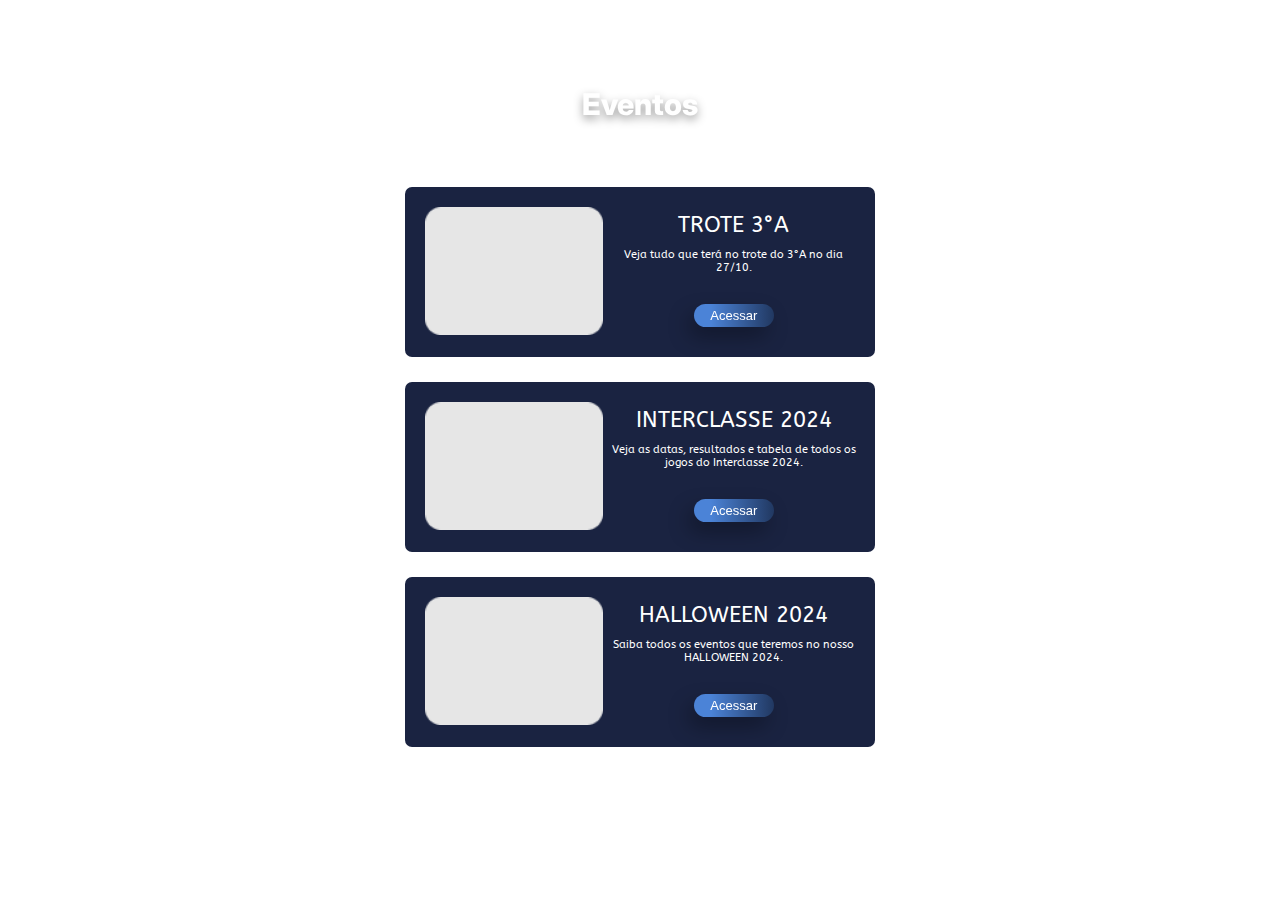
<file: evento/index.html>
<!DOCTYPE html>
<html lang="pt-br">
<head>
    <meta charset="UTF-8">
    <meta name="viewport" content="width=device-width, initial-scale=1.0">
    <link rel="icon" type="image/x-icon" href="../media/icons/ico.ico">
    <title>CEM 09 - Eventos</title>
    <link rel="stylesheet" href="../style.css">
</head>
<body>

    <section class="pageInfo">
        <h2>Centro de Ensino Médio 09 de Ceilândia</h2>
        <h1>Eventos</h1>
    </section>

    <section class="postsMainEventos">
        <div class="postContent">
            <div class="postBlockEventos">

                <div class="leftSide">
                    <img src="../media/images/blogThumbnail.png" alt="Thumbnail do post.">
                </div>

                <div class="rightSide">
                    <p class="postTitle">TROTE 3°A</p>
                    <p>Veja tudo que terá no trote do 3°A no dia 27/10.</p>
                    <button id="postButton">Acessar</button>
                </div>

            </div>
            <div class="postBlockEventos">

                <div class="leftSide">
                    <img src="../media/images/blogThumbnail.png" alt="Thumbnail do post.">
                </div>

                <div class="rightSide">
                    <p class="postTitle">INTERCLASSE 2024</p>
                    <p>Veja as datas, resultados e tabela de todos os jogos do Interclasse 2024.</p>
                    <button id="postButton">Acessar</button>
                </div>

            </div>

            <div class="postBlockEventos">

                <div class="leftSide">
                    <img src="../media/images/blogThumbnail.png" alt="Thumbnail do post.">
                </div>

                <div class="rightSide">
                    <p class="postTitle">HALLOWEEN 2024</p>
                    <p>Saiba todos os eventos que teremos no nosso HALLOWEEN 2024.</p>
                    <button id="postButton">Acessar</button>
                </div>

            </div>
        </div>
    </section>

</body>
</html>
</file>
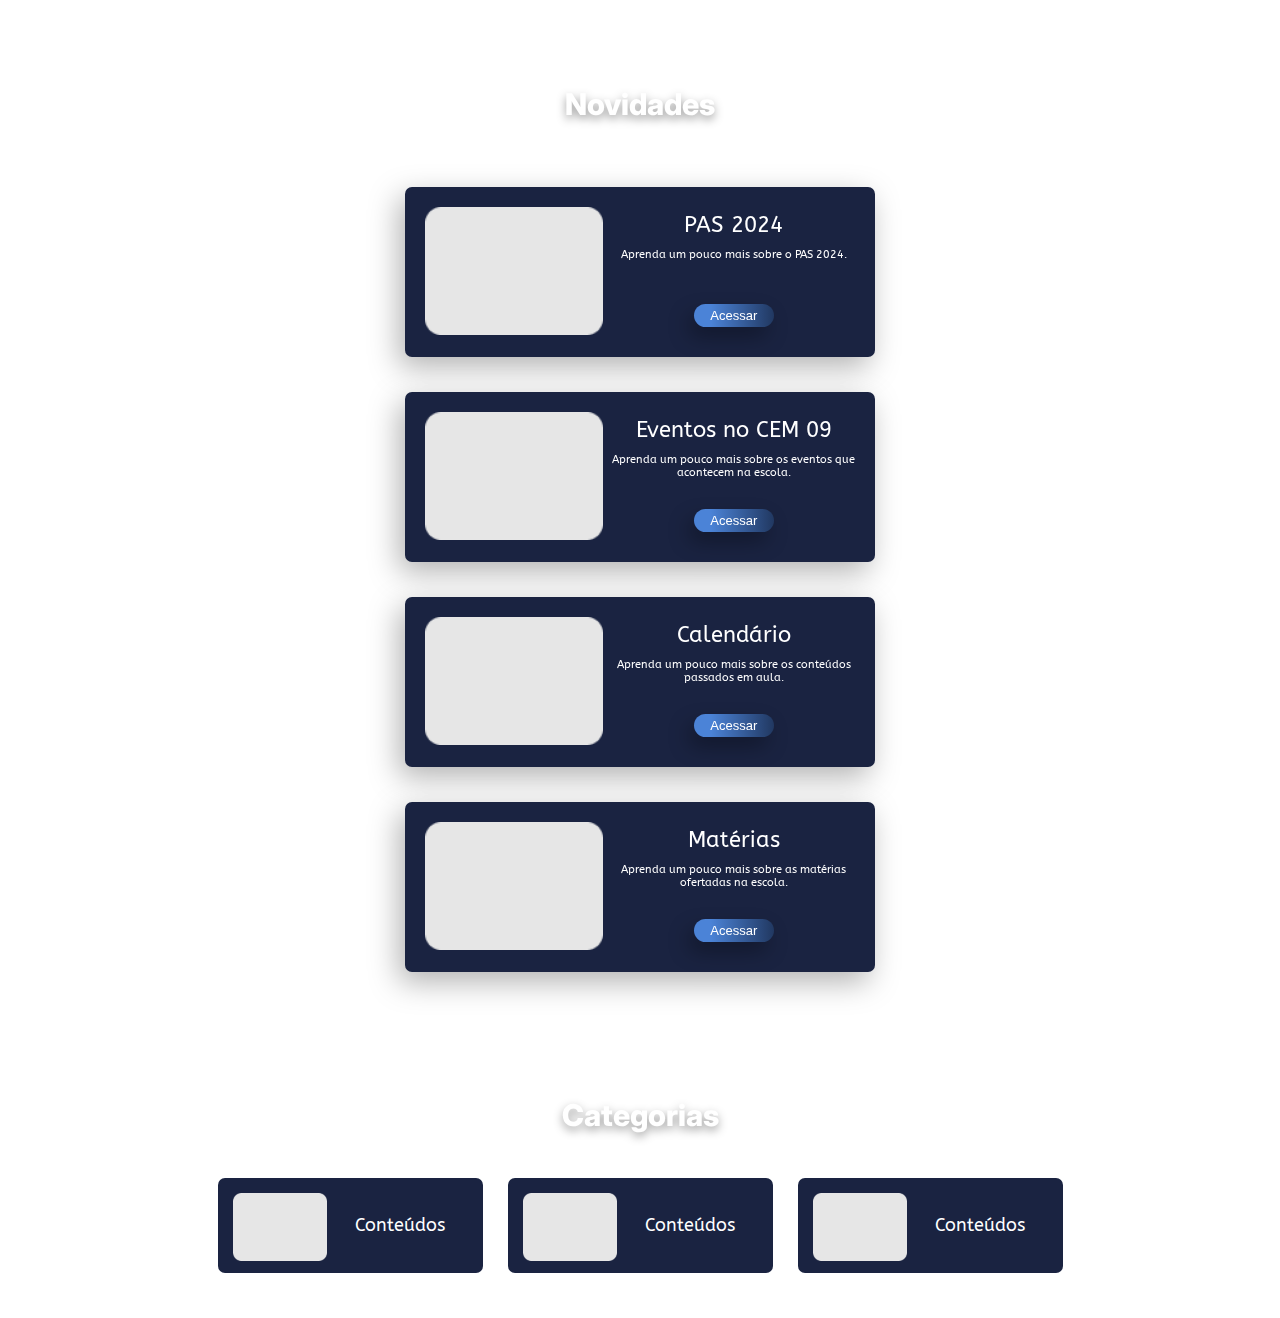
<file: inicio.html>
<!DOCTYPE html>
<html lang="pt-br">
<head>
    <meta charset="UTF-8">
    <meta name="viewport" content="width=device-width, initial-scale=1.0">
    <link rel="icon" type="image/x-icon" href="media/icons/ico.ico">
    <title>CEM 09 - Novidades</title>
    <link rel="stylesheet" href="style.css">
    <script src="script.js"></script>
</head>
<body>

    <section class="pageInfo">
        <h2>Centro de Ensino Médio 09 de Ceilândia</h2>
        <h1>Novidades</h1>
    </section>

    <section class="postsMain">
        <div class="postBlock">

            <div class="leftSide">
                <img src="media/images/blogThumbnail.png" alt="Thumbnail do post.">
            </div>

            <div class="rightSide">
                <p class="postTitle">PAS 2024</p>
                <p>Aprenda um pouco mais sobre o PAS 2024.</p>
                <button onclick="location.href='pas/pas2024.html'" id="postButton">Acessar</button>
            </div>

        </div>
        <div class="postBlock">

            <div class="leftSide">
                <img src="media/images/blogThumbnail.png" alt="Thumbnail do post.">
            </div>

            <div class="rightSide">
                <p class="postTitle">Eventos no CEM 09</p>
                <p>Aprenda um pouco mais sobre os eventos que acontecem na escola.</p>
                <button onclick="location.href='escola/eventos.html'" id="postButton" type="button">Acessar</button>
            </div>

        </div>

        <br>

        <div class="postBlock">

            <div class="leftSide">
                <img src="media/images/blogThumbnail.png" alt="Thumbnail do post.">
            </div>

            <div class="rightSide">
                <p class="postTitle">Calendário</p>
                <p>Aprenda um pouco mais sobre os conteúdos passados em aula.</p>
                <button onclick="location.href='escola/calendario.html'" id="postButton">Acessar</button>
            </div>

        </div>
        <div class="postBlock">

            <div class="leftSide">
                <img src="media/images/blogThumbnail.png" alt="Thumbnail do post.">
            </div>

            <div class="rightSide">
                <p class="postTitle">Matérias</p>
                <p>Aprenda um pouco mais sobre as matérias ofertadas na escola.</p>
                <button onclick="location.href='escola/materias.html'" id="postButton">Acessar</button>
            </div>

        </div>
    </section>

    <section class="pageInfo">
        <h1 class="pageInfoCategories">Categorias</h1>
    </section>

    <section class="categories">

        <div class="categoryBlock">

            <div class="leftSide">
                <img src="media/images/blogThumbnail.png" alt="Thumbnail do post.">
            </div>

            <div class="rightSide">
                <p class="postTitle">Conteúdos</p>
            </div>

        </div>

        <div class="categoryBlock">

            <div class="leftSide">
                <img src="media/images/blogThumbnail.png" alt="Thumbnail do post.">
            </div>

            <div class="rightSide">
                <p class="postTitle">Conteúdos</p>
            </div>

        </div>

        <div class="categoryBlock">

            <div class="leftSide">
                <img src="media/images/blogThumbnail.png" alt="Thumbnail do post.">
            </div>

            <div class="rightSide">
                <p class="postTitle">Conteúdos</p>
            </div>

        </div>
    </section>

</body>
</html>
</file>
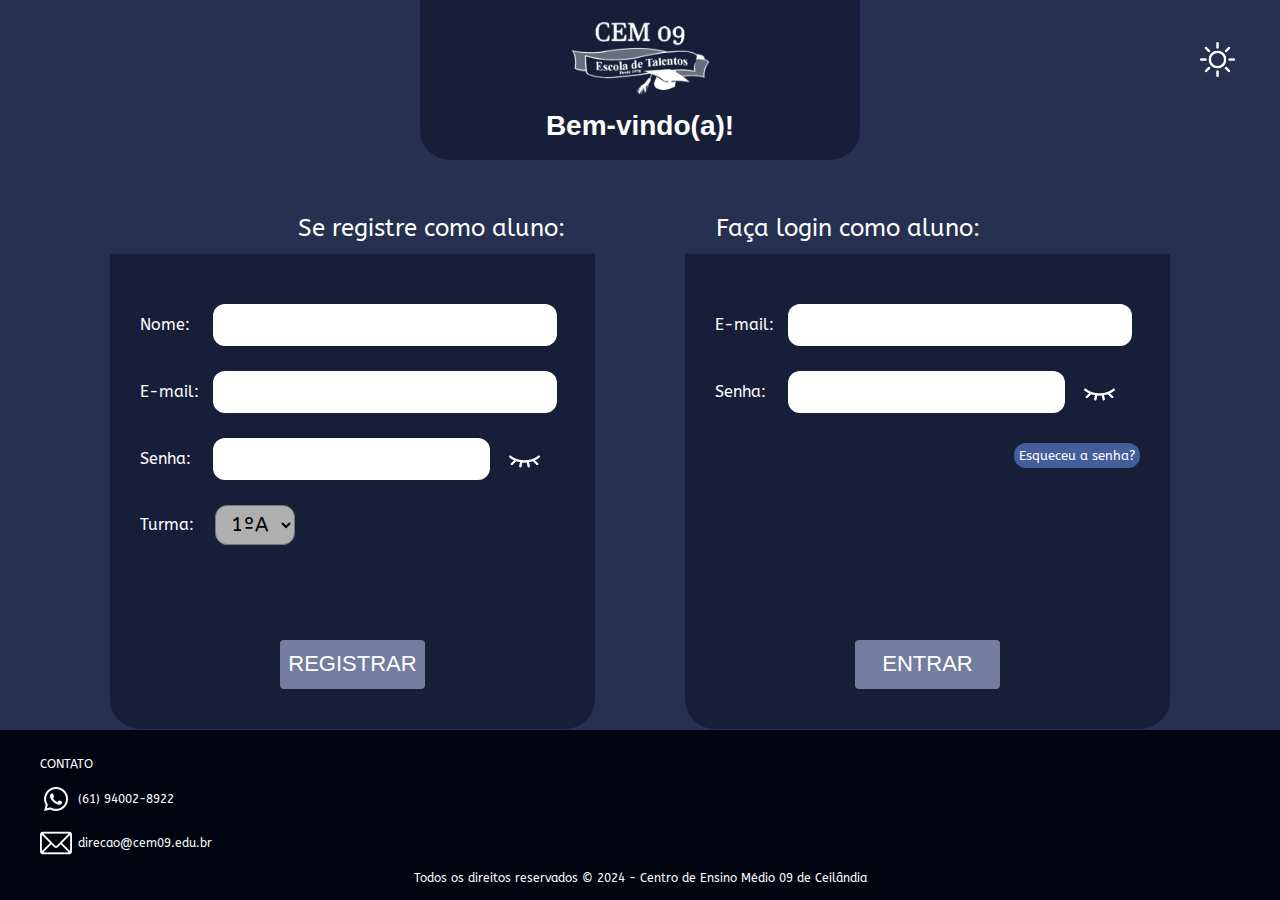
<file: login.html>
<!DOCTYPE html>
<html lang="pt-br">

<head>
    <meta charset="UTF-8">
    <meta name="viewport" content="width=device-width, initial-scale=1.0">
    <link rel="icon" type="image/x-icon" href="media/icons/ico.ico">
    <title>CEM 09 - Entrar</title>
    <link rel="stylesheet" href="login.css">
    <script src="script.js"></script>
</head>

<body>
    <header>
        <div class="header-mid">
            <div class="img-align">
                <img src="media/icons/cem09LogoWhite.png" class="logoCem09">
            </div>
            <h1 class="welcome">Bem-vindo(a)!</h1>
            <img src="media/icons/sunIcon.png" id="themeSwitch">
    </header>


    <main>
        <div class="formMainLabels">
            <p>Se registre como aluno:</p>
            <p>Faça login como aluno:</p>
        </div>
        <div class="container-forms">
            <div class="forms-cadastro">
                <form action="#" method="post">
                    <!-- nome para cadastro -->
                    <div class="form-group">
                        <label for="name">Nome:</label>
                        <input type="text" name="nome" id="name">
                    </div>

                    <!-- email para cadastro -->
                    <div class="form-group">
                        <label for="email">E-mail:</label>
                        <input type="email" name="email" id="email">
                    </div>
                    
                    <!-- senha para cadastro -->
                    <div class="form-group">
                        <label for="senha">Senha:</label>
                        <input type="password" name="senha" id="senha">
                        <span class="input-group-addon">
                            <img src="media/icons/closedEyeWhite.png" class="passwordShowHide">
                        </span>
                    </div>

                    <!-- botão para turma -->
                    <div class="form-group">
                        <label for="turmas">Turma:</label>
                        <select id="turmas" name="turmas">

                            <!-- Turmas de Primeiro Ano -->
                            <option value="1A">1ºA</option>
                            <option value="1B">1ºB</option>
                            <option value="1C">1ºC</option>
                            <option value="1D">1ºD</option>
                            <option value="1E">1ºE</option>
                            <option value="1F">1ºF</option>
                            <option value="1G">1ºG</option>
                            <option value="1H">1ºH</option>
                            <option value="1I">1ºI</option>
                            <option value="1J">1ºJ</option>

                            <!-- Turmas de Segundo Ano -->
                            <option value="2A">2ºA</option>
                            <option value="2B">2ºB</option>
                            <option value="2C">2ºC</option>
                            <option value="2D">2ºD</option>
                            <option value="2E">2ºE</option>
                            <option value="2F">2ºF</option>
                            <option value="2G">2ºG</option>
                            <option value="2H">2ºH</option>
                            <option value="2I">2ºI</option>
                            <option value="2J">2ºJ</option>

                            <!-- Turmas de Terceiro Ano -->
                            <option value="3A">3ºA</option>
                            <option value="3B">3ºB</option>
                            <option value="3C">3ºC</option>
                            <option value="3D">3ºD</option>
                            <option value="3E">3ºE</option>
                            <option value="3F">3ºF</option>
                            <option value="3G">3ºG</option>
                            <option value="3H">3ºH</option>
                        </select>
                    </div>

                </form>
                <div class="btn">
                    <button class="submit">Registrar</button>
                </div>

            </div>
            <div class="forms-login">
                <form action="#" method="post">
                    <!-- email para cadastro -->
                    <div class="form-group">
                        <label for="email">E-mail:</label>
                        <input type="email" name="email" id="email">
                    </div>

                    <!-- senha para cadastro -->
                    <div class="form-group">
                        <label for="senha">Senha:</label>
                        <input type="password" name="senha" id="senha">
                        <span class="input-group-addon">
                            <img src="media/icons/closedEyeWhite.png" class="passwordShowHide">
                        </span>
                    </div>

                    <!-- esqueceu a senha -->
                    <h2 class="esqueceu-senha"><a href="#">Esqueceu a senha?</a></h2>

                </form>
                <div class="btn2">
                    <button class="submit">Entrar</button>
                </div>

            </div>
        </div>
    </main>

    <footer>
        <div class="footerContent">
            <p>CONTATO</p>

            <p class="wpp"><img src="media/icons/whatsappIconWhite.png" class="whatsappIco"> (61) 94002-8922</p>
            <p class="email-contato"><img src="media/icons/emailIconWhite.png" class="emailIco"> direcao@cem09.edu.br</p>
            <p class="copyright">Todos os direitos reservados © 2024 - Centro de Ensino Médio 09 de Ceilândia</p>
        </div>
    </footer>

</body>

</html>
</file>
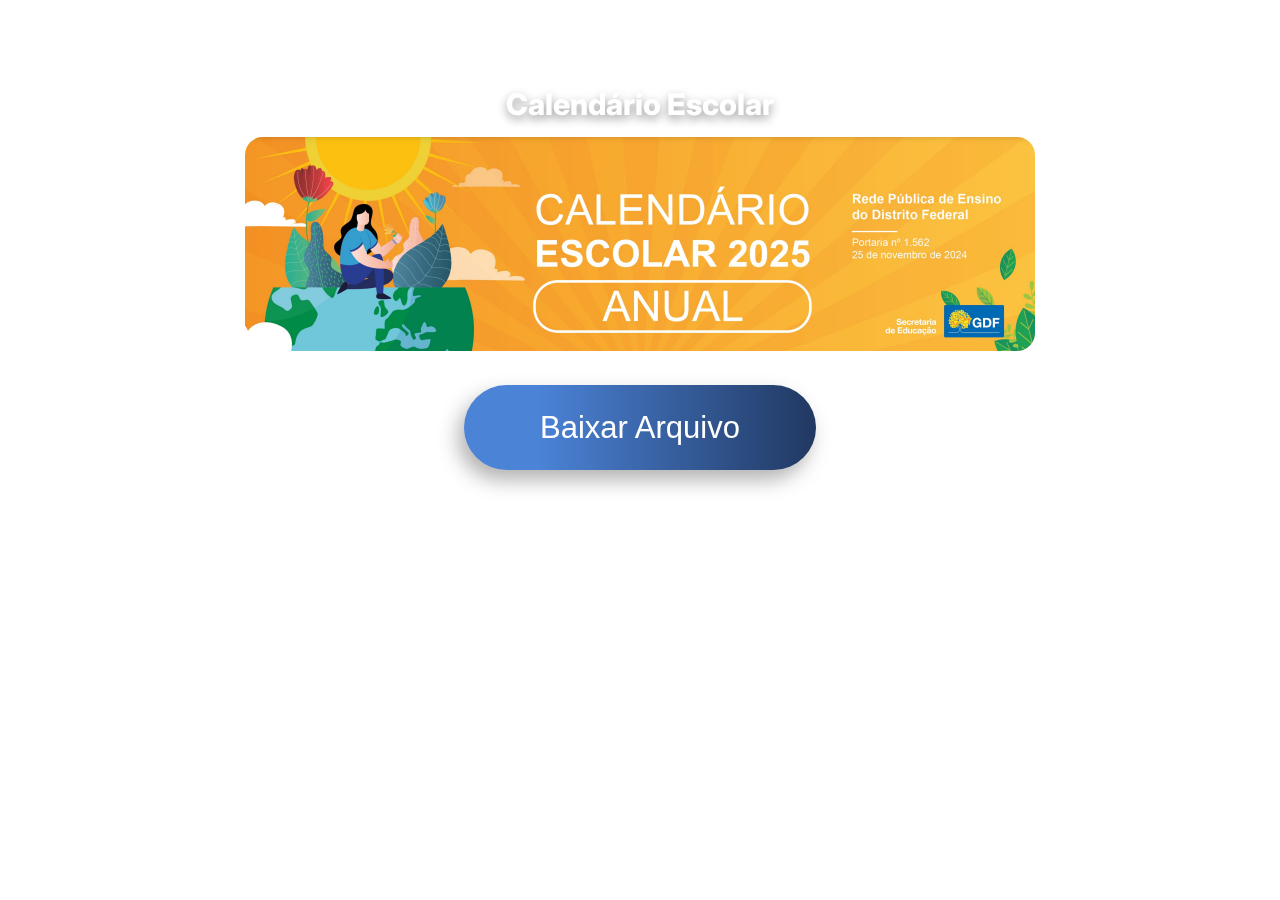
<file: escola/calendario.html>
<!DOCTYPE html>
<html lang="pt-br">

<head>
    <meta charset="UTF-8">
    <meta name="viewport" content="width=device-width, initial-scale=1.0">
    <link rel="icon" type="image/x-icon" href="../media/icons/ico.ico">
    <title>CEM 09 - Eventos</title>
    <link rel="stylesheet" href="../style.css">
</head>

<body>

    <section class="pageInfo">
        <h2>Centro de Ensino Médio 09 de Ceilândia</h2>
        <h1>Calendário Escolar</h1>
    </section>

    <section class="mainPreview">
        <div>
            <div class="materiaPreview">
                <img src="../media/images/calendario.png" class="imgPreview">
            </div>
            <div class="buttonDownload">
                <button id="downloadButton" onclick="downloadCalendario()">Baixar Arquivo</button>
            </div>
        </div>
    </section>

    <script src="../script.js"></script>

</body>

</html>
</file>
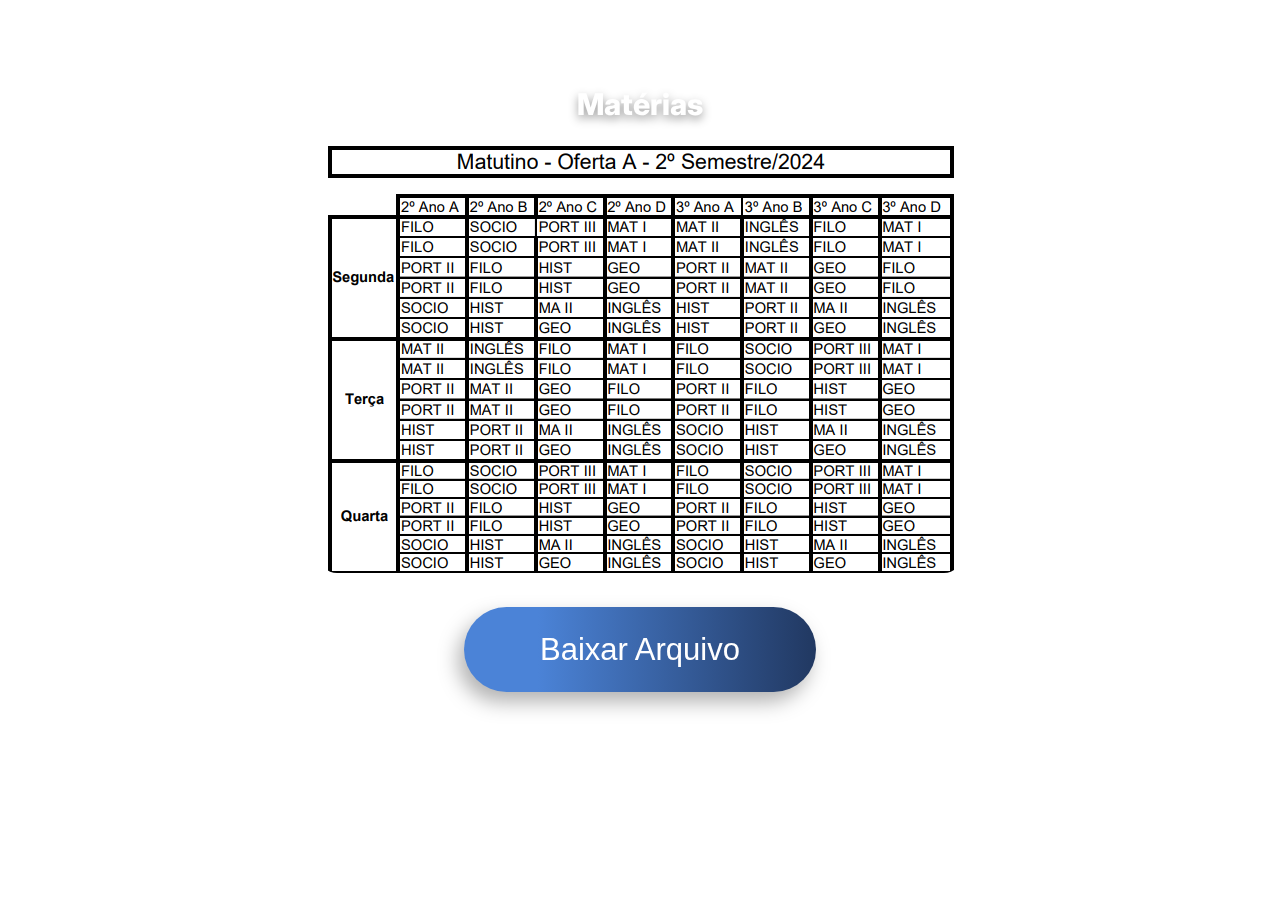
<file: escola/materias.html>
<!DOCTYPE html>
<html lang="pt-br">

<head>
    <meta charset="UTF-8">
    <meta name="viewport" content="width=device-width, initial-scale=1.0">
    <link rel="icon" type="image/x-icon" href="../media/icons/ico.ico">
    <title>CEM 09 - Eventos</title>
    <link rel="stylesheet" href="../style.css">
</head>

<body>

    <section class="pageInfo">
        <h2>Centro de Ensino Médio 09 de Ceilândia</h2>
        <h1>Matérias</h1>
    </section>

    <section class="mainPreview">
        <div>
            <div class="materiaPreview">
                <img src="../media/images/cronograma.png" class="imgPreview">
            </div>
            <div class="buttonDownload">
                <button id="downloadButton" onclick="downloadHorario()">Baixar Arquivo</button>
            </div>
        </div>
    </section>

    <script src="../script.js"></script>

</body>

</html>
</file>
<file: style.css>
/* Fontes de texto. */
@import url('https://fonts.googleapis.com/css2?family=ABeeZee:ital@0;1&display=swap');
@import url('https://fonts.googleapis.com/css2?family=ABeeZee:ital@0;1&family=Abel&display=swap');
@import url('https://fonts.googleapis.com/css2?family=ABeeZee:ital@0;1&family=Abel&family=Inter:ital,opsz,wght@0,14..32,100..900;1,14..32,100..900&display=swap');

/* Variáveis de cor. */
@property --postButtonColor1 {
    syntax: '<color>';
    initial-value: rgba(75,131,215,1);
    inherits: false;
} 
@property --postButtonColor2 {
    syntax: '<color>';
    initial-value: rgba(33,56,97,1);
    inherits: false;
}

/* Códigos gerais. */
body {
    -webkit-transition: .4s;
    transition: .4s;
    font-family: "ABeeZee", sans-serif;
    margin: 0;
    background: none transparent;
}
.indexBody {
    background: radial-gradient(circle, rgb(48, 60, 101) 23%, rgba(38,48,81,1) 75%);
}
#indexBackgroundImage {
    position: fixed;
    top: 0;
    right: 0;
    bottom: 0;
    left: 0;
    background-image: url(media/background/dark/graffiti2.png);
    background-size: 55%;
    background-repeat: no-repeat;
    background-attachment: fixed;
    background-position-y: center;
    background-blend-mode: soft-light;
    opacity: 0.7;
}
* {
    -webkit-transition:0.3s;
    -moz-transition:0.3s;
    -o-transition:0.3s;
    transition:0.3s;
    margin: 0;
}

/* Tooltips */
.tooltip {
    position: relative;
}

.tooltip .tooltiptext {
    visibility: hidden;
    width: 120px;
    background-color: #fff;
    color: #000;
    text-align: center;
    border-radius: 6px;
    padding: 5px 0;
    position: absolute;
    z-index: 1;
    top: 0;
    right: 120%;
    opacity: 0;
    transition: opacity .5s;
}

.tooltip .tooltiptext::after {
    content: "";
    position: absolute;
    top: 50%;
    left: 100%;
    margin-top: -5px;
    border-width: 5px;
    border-style: solid;
    border-color: transparent transparent transparent #fff;
}
.tooltip:hover .tooltiptext {
    visibility: visible;
    opacity: 1;
}
.tooltip .tooltiptext:hover {
    visibility: hidden;
}

/* Cabeçalho da página. */
.overlay {
    z-index: 1;
    position: absolute;
    top: 0;
    right: 0;
    left: 0;
    bottom: 0;
}

header {
    position: relative;
    height: 50px;
    align-items: center;
    background-color: #3d508d;
}
header .headerDropShadow {
    position: absolute;
    width: 100%;
    height: 100%;
    filter: drop-shadow(0px 10px 20px rgba(0, 0, 0, 0.231));
    background-color: #3d508d;
}
header .logoCem09 {
    position: absolute;
    z-index: 1;
    top: 5px;
    left: 5px;
    padding: 5px;
    border-radius: 7px;
    background-color: #222c4e;
}
.logoCem09 img {
    width: 130px;
}
.logoCem09 img:hover {
    filter: drop-shadow(0px 0px 8px rgba(255, 255, 255, 0.651));
}
header .logoBG {
    position: absolute;
    height: 128px;
    width: 156px;
    filter: drop-shadow(-45px 10px 20px rgba(0, 0, 0, 0.231));
    border-radius: 0 0 15px 0;
    background-color: #3d508d;
}
header ul {
    position: absolute;
    /* Alinhar verticalmente */
    top: 50%;
    transform: translateY(-50%);
    -ms-transform: translateY(-50%);
    -moz-transform: translateY(-50%);
    -webkit-transform: translateY(-50%);
    -o-transform: translateY(-50%);
    /*  */
    left: 160px;
    margin: 0;
    display: inline-block;
    padding: 0;
    list-style: none;
    border-radius: 8px;
    background-color: #222c4e;
}
header ul li {
    display: inline-block;
    font-size: 14px;
    margin: 5px 45px;
    color: #fff;
    cursor: pointer;
}
header ul li:hover {
    filter: drop-shadow(0px 0px 8px rgba(255, 255, 255, 0.356));
}
header ul .currentPage {
    margin: 5px;
    padding: 3px 40px;
    border-radius: 8px;
    color: #222c4e;
    background-color: #919ab6;
}
header #themeSwitch {
    position: absolute;
    top: 7px;
    right: 110px;
    cursor: pointer;
}
#themeSwitch img {
    width: 35px;
}
#themeSwitch img:hover {
    filter: drop-shadow(0px 0px 8px rgba(255, 255, 255, 0.651));
}
header .userPanel {
    position: absolute;
    z-index: 3;
    top: 5px;
    right: 8px;
    padding: 8px 10px;
    border-radius: 0 11px 11px 0;
    background-color: #162246;
    cursor: pointer;
}
.userPanel img {
    width: 41px;
}
.userPanel img:hover {
    filter: drop-shadow(0px 0px 8px rgba(255, 255, 255, 0.651));
}
header .userPanelDetail {
    position: absolute;
    z-index: 2;
    top: 5px;
    right: 73px;
    height: 60px;
    width: 11px;
    border-radius: 6px 0 0 6px;
    background-color: #222c4e;

}
header .userPanelBG {
    position: absolute;
    z-index: 1;
    top: 0;
    right: 0;
    height: 72px;
    width: 92px;
    border-radius: 0 0 0 15px;
    background-color: #3d508d;
}

/* Menu lateral */
.sideMenu {
    position: absolute;
    top: 0;
    right: 0;
    width: 92px;
    height: 800px;
    padding-top: 80px;
    text-align: center;
    align-items: right;
    background: linear-gradient(0deg, rgba(38,48,81,1) 40%, rgba(116,127,149,1) 73%);
}
.sideMenu button {
    width: 85%;
    height: 50px;
    font-size: 13px;
    margin: 5px;
    margin-bottom: 7px;
    font-family: "ABeeZee", sans-serif;
    border-radius: 5px;
    border: none;
    filter: drop-shadow(0px 4px 4px rgba(0, 0, 0, 0.315));
    cursor: pointer;
}
.sideMenu button:hover {
    width: 100%;
    margin: 5px 0;
    filter: drop-shadow(0px 0px 8px rgba(255, 255, 255, 0.315));
}

/* Seção das informações da página. */
.pageInfo {
    color: #fff;
}
.pageInfo h2 {
    font-family: "Abel", sans-serif;
    font-size: 16px;
    font-weight: normal;
    text-align: center;
    margin-top: 50px;
}
.pageInfo h1 {
    filter: drop-shadow(0px 4px 5px rgba(0, 0, 0, 0.377));
    font-family: "Inter", sans-serif;
    font-size: 30px;
    font-weight: 800;
    text-align: center;
    margin: 15px;
}


/* Seção dos posts. */
.postsMain {
    text-align: center;
    width: 70%;
    margin: auto;
    margin-top: 35px;
    padding: 20px;
}

.postBlock {
    display: inline-flex;
    text-align: center;
    width: 450px;
    height: 150px;
    margin: 10px;
    margin-bottom: 25px;
    padding: 20px 10px 0 10px;
    border-radius: 7px;
    filter: drop-shadow(-6px 10px 15px rgba(0, 0, 0, 0.3));
    background-color: #1a2341;
}

.leftSide {
    flex: 0.8;
}
.leftSide img {
    height: 85%;
    margin-left: 10px;
}

.rightSide {
    position: relative;
    flex: 1.4;
    margin: 5px;
}
.rightSide p {
    margin-bottom: 10px;
    font-size: 11px;
    color: #fff;
}
.rightSide .postTitle {
    font-size: 22px;
}
.rightSide #postButton {
    z-index: 10;
    position: absolute;
    left:0;
    right:0;
    bottom: 25px;
    margin: auto;
    width: 80px;
    filter: drop-shadow(-6px 10px 10px rgba(0, 0, 0, 0.3)) drop-shadow(0px 0px 3px rgba(255, 255, 255, 0));
    font-size: 13px;
    padding: 4px 11px;
    border: none;
    border-radius: 77px;
    color: #fff;
    background: linear-gradient(90deg, var(--postButtonColor1) 21%, var(--postButtonColor2) 100%);
    transition: --postButtonColor1 0.3s, --postButtonColor2 0.3s, width 0.3s, padding 0.3s, font-size 0.3s, filter 1.3s;
}
#postButton:hover {
    width: 90px;
    padding: 5px 11px;
    font-size: 14px;
    text-shadow: 0px 0px 11px rgba(255, 255, 255, 1);
    border: 0.5px solid #84b0ff;
    --postButtonColor1: rgb(54, 90, 153);
    --postButtonColor2: rgb(86, 147, 238);
    filter: drop-shadow(0px 0px 10px rgba(0, 0, 0, 0.8)) drop-shadow(0px 0px 3px rgba(134, 176, 252, 1));
}

.pageInfoCategories {
    margin-top: 80px !important;
}
.categories {
    text-align: center;
    width: 70%;
    margin: auto;
    margin-top: 0px;
    padding: 20px;
}
.categoryBlock {
    display: inline-flex;
    text-align: center;
    width: 250px;
    height: 80px;
    margin: 10px;
    margin-bottom: 25px;
    padding: 15px 10px 0 5px;
    border-radius: 7px;
    background-color: #1a2341;
}
.categoryBlock .postTitle {
    margin-top: 12%;
    font-size: 18px;
}

/* Eventos */
.postsMainEventos {
    text-align: center;
    width: 70%;
    margin: auto;
    margin-top: 35px;
    padding: 20px;
    display: flex;
    justify-content: center;
}

.postBlockEventos {
    display: flex;
    justify-content: center;
    text-align: center;
    width: 450px;
    height: 150px;
    margin: 10px;
    margin-bottom: 25px;
    padding: 20px 10px 0 10px;
    border-radius: 7px;
    background-color: #1a2341;
}

/* Materias */

.mainPreview {
    display: flex;
    justify-content: center;
}

.buttonDownload  {
    margin-top: 30px;
    display: flex;
    justify-content: center;
}

.buttonDownload #downloadButton {
    width: 352px;
    filter: drop-shadow(-6px 10px 10px rgba(0, 0, 0, 0.3)) drop-shadow(0px 0px 3px rgba(255, 255, 255, 0));
    font-size: 31px;
    padding: 4px 11px;
    border: none;
    border-radius: 77px;
    color: #fff;
    background: linear-gradient(90deg, var(--postButtonColor1) 21%, var(--postButtonColor2) 100%);
    transition: --postButtonColor1 0.3s, --postButtonColor2 0.3s, width 0.3s, padding 0.3s, font-size 0.3s, filter 1.3s;
}

#downloadButton:hover {
    width: 362px;
    padding: 5px 11px;
    font-size: 34px;
    text-shadow: 0px 0px 11px rgba(255, 255, 255, 1);
    border: 0.5px solid #84b0ff;
    --postButtonColor1: rgb(54, 90, 153);
    --postButtonColor2: rgb(86, 147, 238);
    filter: drop-shadow(0px 0px 10px rgba(0, 0, 0, 0.8)) drop-shadow(0px 0px 3px rgba(134, 176, 252, 1));
}

#downloadButton {
    width: 362px;
    height: 85px;
    border-radius: 42px;
}

.imgPreview {
    border-radius: 18px;
}

/* Iframe */
#iframeMain {
    position:absolute;
    top: 50px;
    left: 0px;
    right: 0px;
    bottom: 0px;
    width: 100%;
    height: 100%;
    margin: 0;
    overflow: hidden;
}
</file>
<file: login.css>
@import url('https://fonts.googleapis.com/css2?family=ABeeZee:ital@0;1&display=swap');
@import url('https://fonts.googleapis.com/css2?family=ABeeZee:ital@0;1&family=Abel&display=swap');
@import url('https://fonts.googleapis.com/css2?family=ABeeZee:ital@0;1&family=Abel&family=Inter:ital,opsz,wght@0,14..32,100..900;1,14..32,100..900&display=swap');

body {
    font-family: "ABeeZee", sans-serif !important;
    margin: 0;
    background-color: #263051;
}

header {
    display: flex;
    justify-content: center;
}

.header-mid {
    background-color: #171E38;
    width: 440px;
    height: 160px;
    border-bottom-left-radius: 30px;
    border-bottom-right-radius: 30px;
    display: block;
    justify-content: center;
    flex-wrap: wrap;
}

.welcome {
    text-align: center;
    font-weight: bolder;
    font-family: Arial, Helvetica, sans-serif;
    color: white;
    font-size: 28px;
    margin-top: 5px;
    padding: 0px;
}

.img-align {
    display: flex;
    justify-content: center;
    align-items: center;
    margin: 0px;
    padding: 0px;
}

.logoCem09 {
    width: 140px;
}

#themeSwitch {
    width: 35px !important;
}

header #themeSwitch {
    position: absolute;
    top: 42px;
    right: 45px;
}

.forms-cadastro,
.forms-login {
    position: relative;
    width: 485px;
    height: 475px;
    background-color: #171E38;
    border-bottom-left-radius: 30px;
    border-bottom-right-radius: 30px;
    display: flex !important;
    justify-content: center !important;
    align-items: center !important;
}

.formMainLabels {
    display: flex;
    width: 58%;
    margin: auto;
    margin-top: 30px;
    justify-content: center;
    align-items: center;
    text-align: center;
    gap: 90px;
}
.formMainLabels p {
    flex: 1;
    font-size: 24px;
    color: #fff;
}

.container-forms {
    height: 450px;
    display: flex !important;
    justify-content: center !important;
    align-items: center !important;
    gap: 90px !important;
}

form {
    position: absolute;
    top: 50px;
    display: flex;
    flex-direction: column;
    align-items: end;
    gap: 25px !important;
}
.form-group {
    display: flex;
    align-self: stretch;
    flex-direction: row;
    align-items: center;
    gap: 10px;
}

input {
    width: 340px;
    height: 40px;
    margin: 0 8px;
    border-radius: 12px;
    border: none !important;
    text-align: center;
    vertical-align: middle;
    font-size: 20px;
    font-family: "ABeeZee", sans-serif;
}
input[type=password] {
    display: inline;
    width: 273px;
}
.passwordShowHide {
    display: inline;
    float: right;
    width: 33px;
}

#turmas {
    width: 80px;
    height: 40px;
    margin: 0 0 0 10px;
    text-align: center !important;
    font-size: 20px !important;
    font-family: "ABeeZee", sans-serif;
    border-radius: 12px;
    background-color: #AFAFAF;
}

button {
    width: 145px !important;
    height: 49px !important;
    border-radius: 4px !important;
    font-size: 22px;
    text-transform: uppercase;
    text-align: center !important;
    background-color: #737DA0;
    color: white !important;
    border: none !important;
}

.esqueceu-senha{
    font-size: 13px;
    font-weight: normal;
    text-align: center !important;
}

a {
    text-decoration: none !important;
    padding: 5px;
    border-radius: 12px;
    color: #fff !important;
    background-color: #425E9B;
}

.btn, .btn2 {
    position: absolute;
    bottom: 40px;
}
.btn2 {
    display: flex !important;
    justify-content: center !important;
}
.btn {
    display: flex !important;
    justify-content: center !important;
}

label {
    width: 60px;
    margin-right: -5px;
    color: white !important;
}

.eye {
    width: 35px;
}

.wpp, .email-contato {
    display: flex !important;
    align-items: center !important;
}

.whatsappIco, .emailIco {
    width: 32px;
    margin-right: 6px;
}

footer {
    display: flex;
    position: absolute;
    right: 0;
    left: 0;
    bottom: 0;
    height: 140px;
    font-size: 12px;
    background-color: #000410;
    color: white;
    padding: 15px 40px;
}
footer .footerContent {
  display: inline-block;
  width: 100%;
  height: 100%;
  align-self: flex-end;
}


.copyright {
    text-align: center !important;
}
</file>
